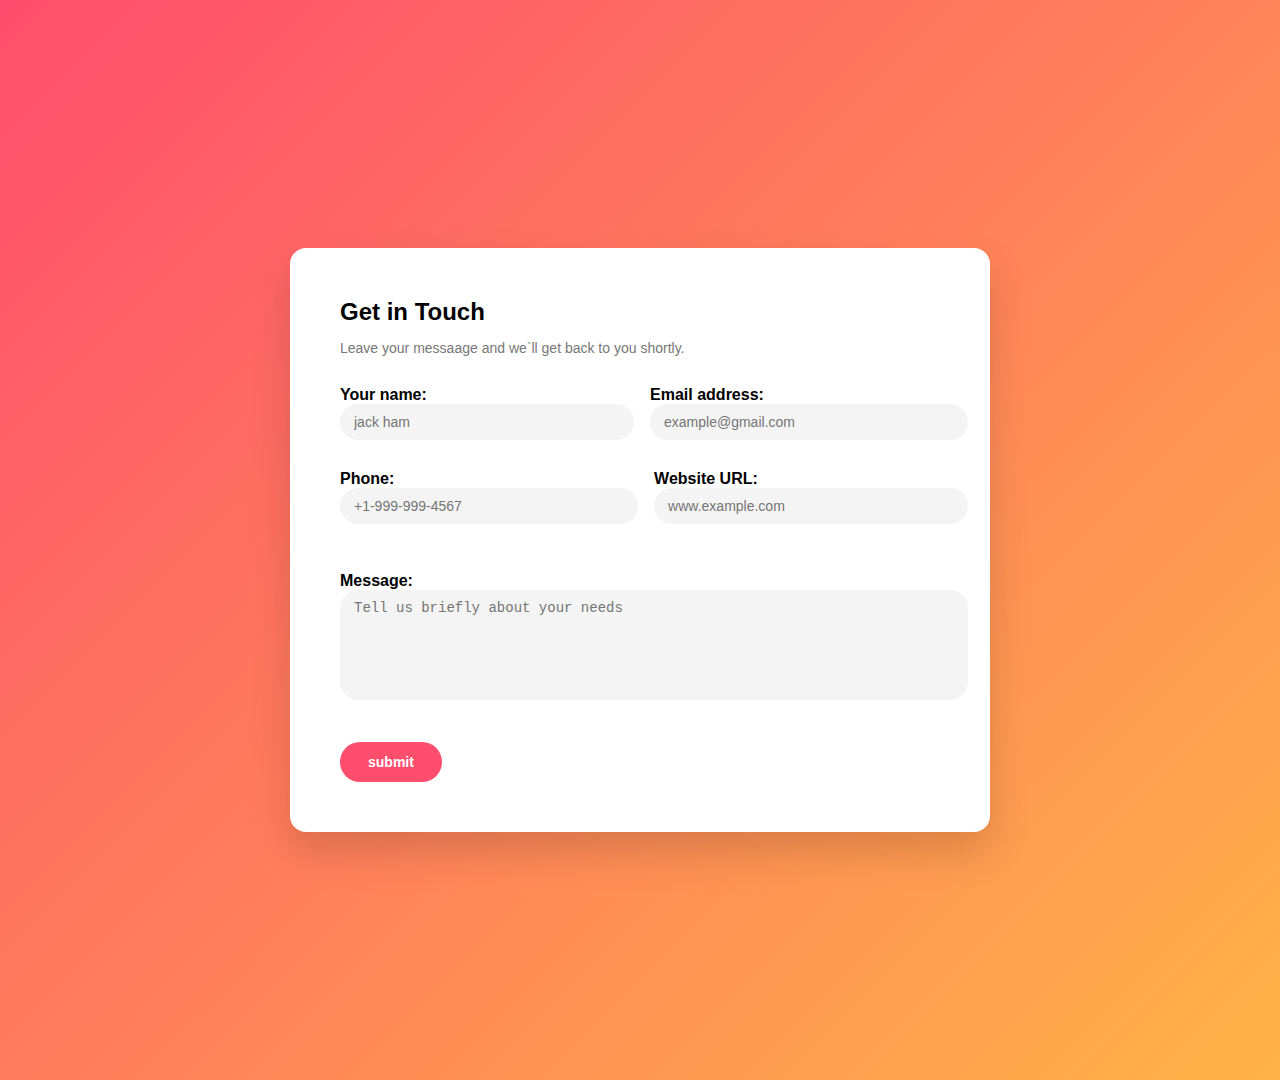
<file: index.html>
<!DOCTYPE html>
<html lang="en">
<head>
<meta charset="UTF-8">
<meta name="viewpoint" content="width=device-width,initial-scalel=1,0">
<meta http-equiv="X-UA-Compatible" content="ie=edge">
<link rel="shortcut icon" href="/assets/favicon.ico" type="image/x-icon">
<link rel="stylesheet" href="style.css">
<title>login page</title>
</head>
<body>
  <div class="container">
      <div class="card"> 
     <h2>Get in Touch</h2>
     <p class="subtitle">
        Leave your messaage and we`ll get back to you shortly.
     </p>

     <form>
        <div class="row">
       <div class="field">
     <label for="name"><b>Your name:</b></label>
       <input type="text"id="name"name="name"placeholder="jack ham">
          </div>
             
            <div class="field">
               <label for="Email"><b>Email address:</b></label>
                  <input type="Email"id="Email"name="Email"placeholder="example@gmail.com">
                     </div> 
                     </div>

               <div class="row">        
              <div class="field">
                  <label for="phone"><b>Phone:</b></label>
                     <input type="tel"id="phone"name="phone"placeholder="+1-999-999-4567">&emsp;&emsp;
                         </div>
                             
               <div class="field"> 
                  <label for="website"><b>Website URL:</b></label>  
                     <input type="website"id="website"name="website"placeholder="www.example.com">
                        </div>
                        </div>

               <div class="field">
                   <label for="message"><b>Message:</b></label>      
                     <textarea id="message" name="message" placeholder="Tell us briefly about your needs"></textarea>     
                        </div>
                        
                           <br>
              <button type="submit"><b>submit</b></button>
              
                  </form>
                      </div>
                         </div>
                         </body>
                   </html>
</file>
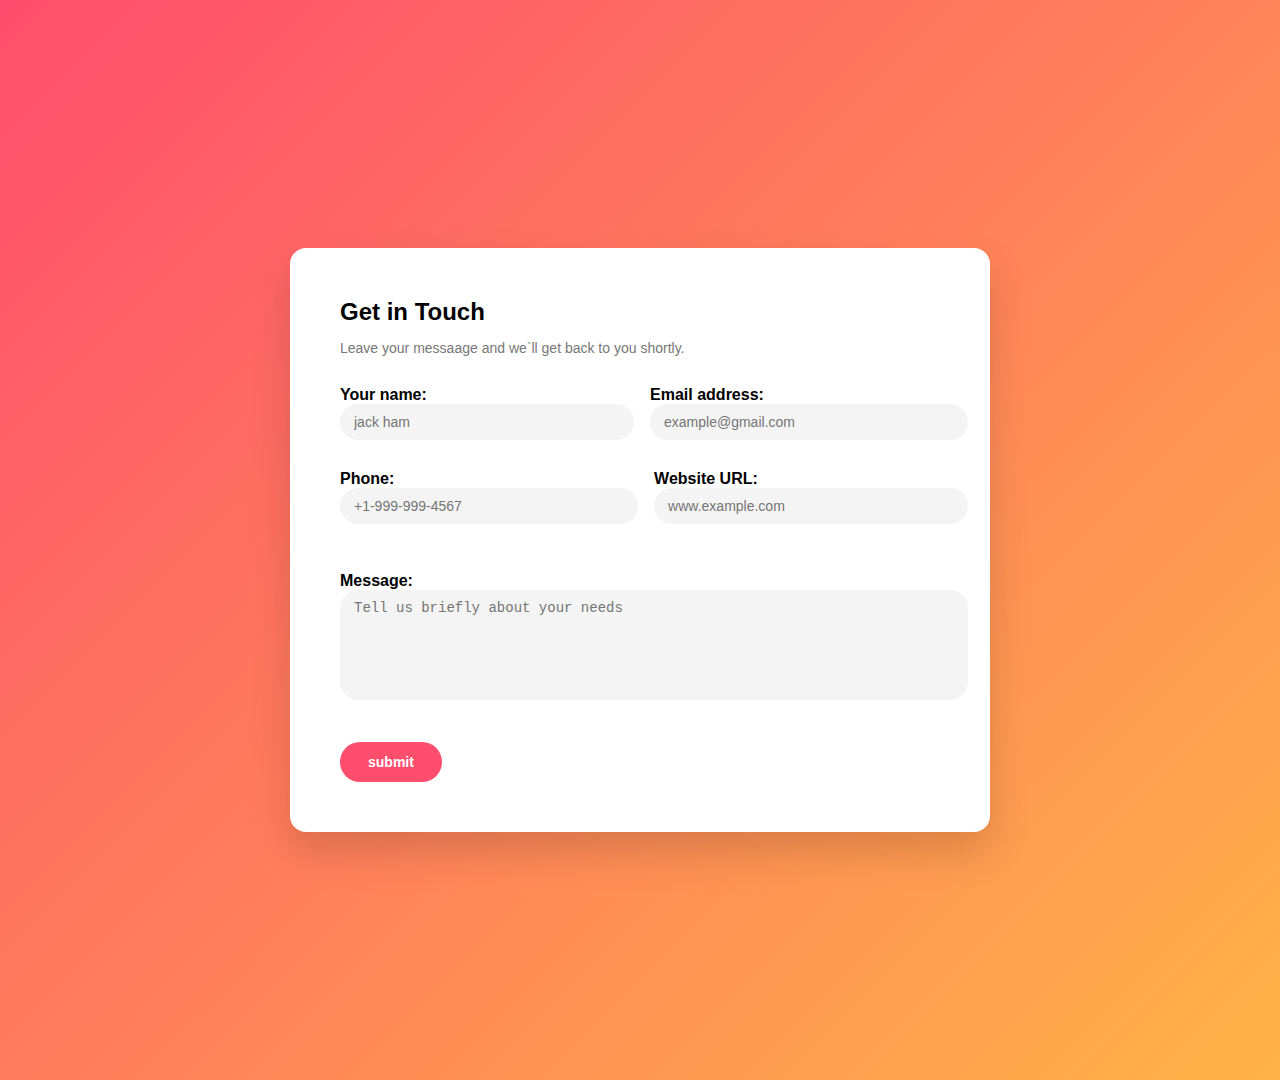
<file: login.html>
<!DOCTYPE html>
<html lang="en">
<head>
<meta charset="UTF-8">
<meta name="viewpoint" content="width=device-width,initial-scalel=1,0">
<meta http-equiv="X-UA-Compatible" content="ie=edge">
<link rel="shortcut icon" href="/assets/favicon.ico" type="image/x-icon">
<link rel="stylesheet" href="login.css">
<title>login page</title>
</head>
<body>
  <div class="container">
      <div class="card"> 
     <h2>Get in Touch</h2>
     <p class="subtitle">
        Leave your messaage and we`ll get back to you shortly.
     </p>

     <form>
        <div class="row">
       <div class="field">
     <label for="name"><b>Your name:</b></label>
       <input type="text"id="name"name="name"placeholder="jack ham">
          </div>
             
            <div class="field">
               <label for="Email"><b>Email address:</b></label>
                  <input type="Email"id="Email"name="Email"placeholder="example@gmail.com">
                     </div> 
                     </div>

               <div class="row">        
              <div class="field">
                  <label for="phone"><b>Phone:</b></label>
                     <input type="tel"id="phone"name="phone"placeholder="+1-999-999-4567">&emsp;&emsp;
                         </div>
                             
               <div class="field"> 
                  <label for="website"><b>Website URL:</b></label>  
                     <input type="website"id="website"name="website"placeholder="www.example.com">
                        </div>
                        </div>

               <div class="field">
                   <label for="message"><b>Message:</b></label>      
                     <textarea id="message" name="message" placeholder="Tell us briefly about your needs"></textarea>     
                        </div>
                        
                           <br>
              <button type="submit"><b>submit</b></button>
              
                  </form>
                      </div>
                         </div>
                         </body>
                   </html>
</file>
<file: style.css>
body{
margin:0;
font-family: 'inter', sans-serif;
}

.container{
font-family: 'poppins', sans-serif;
min-height:120vh;
display: flex;
align-items: center;
justify-content:center ;
background: linear-gradient(135deg, #ff4d6d ,#ffb347);
}

.card{
background:#fff ;
padding: 50px;
width: 600px; 
border-radius:16px ;          
box-shadow:0 20px 40px rgba(0, 0, 0, 0.15);    
}

.container h2{
margin: 0;
margin-bottom: 6px;
}

.subtitle{
font-size: 14px;
color:#777 ;
margin-bottom: 30px;
}

.row{
display:flex;
gap: 44px;
margin-bottom: 30px;
}

input,textarea{
   width: 100%;
    padding: 10px 14px;
   border-radius:18px ;
border: none;
background:#f4f4f4 ;
font-size: 14px;
outline:none ;
}

textarea{
 resize: none;
height: 90px;
margin-bottom: 20px;
}

input:focus,
textarea:focus{
   background:#eee 
}

button{
background: #ff4d6d;
color:white ;
border: none;
padding: 12px 28px;
border-radius:999px ;
font-size:14px ;
cursor: pointer;
transition:tranform 0.2s,box-shadow 0.2s ;
}

button:hover{
transform:translateY(-2px) ;
box-shadow:0 10px 20px rgba(255, 77, 109, 0.4) ;
}
</file>
<file: login.css>
body{
margin:0;
font-family: 'inter', sans-serif;
}

.container{
font-family: 'poppins', sans-serif;
min-height:120vh;
display: flex;
align-items: center;
justify-content:center ;
background: linear-gradient(135deg, #ff4d6d ,#ffb347);
}

.card{
background:#fff ;
padding: 50px;
width: 600px; 
border-radius:16px ;          
box-shadow:0 20px 40px rgba(0, 0, 0, 0.15);    
}

.container h2{
margin: 0;
margin-bottom: 6px;
}

.subtitle{
font-size: 14px;
color:#777 ;
margin-bottom: 30px;
}

.row{
display:flex;
gap: 44px;
margin-bottom: 30px;
}

input,textarea{
   width: 100%;
    padding: 10px 14px;
   border-radius:18px ;
border: none;
background:#f4f4f4 ;
font-size: 14px;
outline:none ;
}

textarea{
 resize: none;
height: 90px;
margin-bottom: 20px;
}

input:focus,
textarea:focus{
   background:#eee 
}

button{
background: #ff4d6d;
color:white ;
border: none;
padding: 12px 28px;
border-radius:999px ;
font-size:14px ;
cursor: pointer;
transition:tranform 0.2s,box-shadow 0.2s ;
}

button:hover{
transform:translateY(-2px) ;
box-shadow:0 10px 20px rgba(255, 77, 109, 0.4) ;
}
</file>
